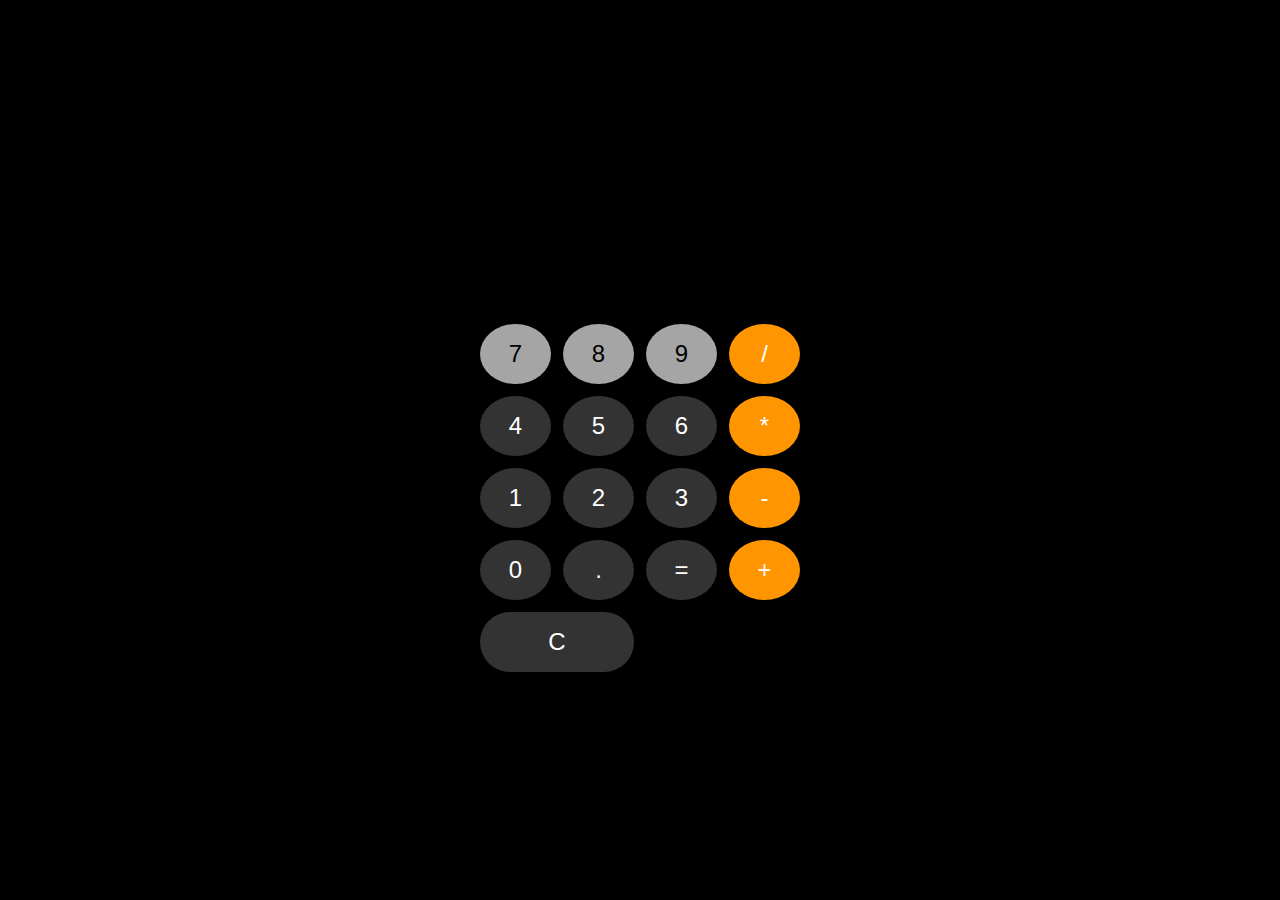
<file: templates/index.html>
<!DOCTYPE html>
<html lang="pt-BR">
<head>
  <meta charset="UTF-8" />
  <meta name="viewport" content="width=device-width, initial-scale=1" />
  <title>Calculadora PWA</title>
  <link rel="stylesheet" href="/static/style.css" />
  <link rel="manifest" href="/static/manifest.json" />
  <script>
    if ('serviceWorker' in navigator) {
      navigator.serviceWorker.register('/static/service-worker.js');
    }
  </script>
</head>
<body>
  <div class="calculator">
    <input type="text" id="display" readonly />
    <div class="buttons">
      <button onclick="add('7')">7</button>
      <button onclick="add('8')">8</button>
      <button onclick="add('9')">9</button>
      <button onclick="add('/')">/</button>
      <button onclick="add('4')">4</button>
      <button onclick="add('5')">5</button>
      <button onclick="add('6')">6</button>
      <button onclick="add('*')">*</button>
      <button onclick="add('1')">1</button>
      <button onclick="add('2')">2</button>
      <button onclick="add('3')">3</button>
      <button onclick="add('-')">-</button>
      <button onclick="add('0')">0</button>
      <button onclick="add('.')">.</button>
      <button onclick="calcular()">=</button>
      <button onclick="add('+')">+</button>
      <button onclick="limpar()">C</button>
    </div>
  </div>

  <script>
    function add(valor) {
      document.getElementById('display').value += valor;
    }
    function limpar() {
      document.getElementById('display').value = '';
    }
    function calcular() {
      const expressao = document.getElementById('display').value;
      fetch('/calcular', {
        method: 'POST',
        headers: { 'Content-Type': 'application/json' },
        body: JSON.stringify({ expressao })
      })
        .then(response => response.json())
        .then(data => {
          document.getElementById('display').value = data.resultado;
        });
    }
  </script>
</body>
</html>
</file>
<file: static/style.css>
body {
  font-family: -apple-system, BlinkMacSystemFont, "Segoe UI", Roboto, sans-serif;
  display: flex;
  justify-content: center;
  align-items: center;
  height: 100vh;
  margin: 0;
  background-color: #000;
  color: #fff;
}

.calculator {
  width: 320px;
  background: #000;
  border-radius: 30px;
  overflow: hidden;
  box-shadow: 0px 0px 30px rgba(0, 0, 0, 0.7);
  padding: 20px;
}

#display {
  width: 100%;
  font-size: 48px;
  margin-bottom: 20px;
  padding: 10px;
  background: #000;
  color: #fff;
  border: none;
  text-align: right;
}

.buttons {
  display: grid;
  grid-template-columns: repeat(4, 1fr);
  gap: 12px;
}

button {
  height: 60px;
  font-size: 24px;
  border: none;
  border-radius: 50%;
  cursor: pointer;
  color: white;
  background-color: #333;
  transition: background 0.2s;
}

button:active {
  filter: brightness(1.2);
}

button:nth-child(4n) {
  background-color: #ff9500;
}

button:nth-child(17) {
  grid-column: span 2;
  border-radius: 40px;
  background-color: #333;
}

button:nth-child(17):active {
  filter: brightness(1.2);
}

button:nth-child(13),
button:nth-child(14),
button:nth-child(15) {
  background-color: #333;
}

button:nth-child(1),
button:nth-child(2),
button:nth-child(3) {
  background-color: #a5a5a5;
  color: #000;
}
</file>
